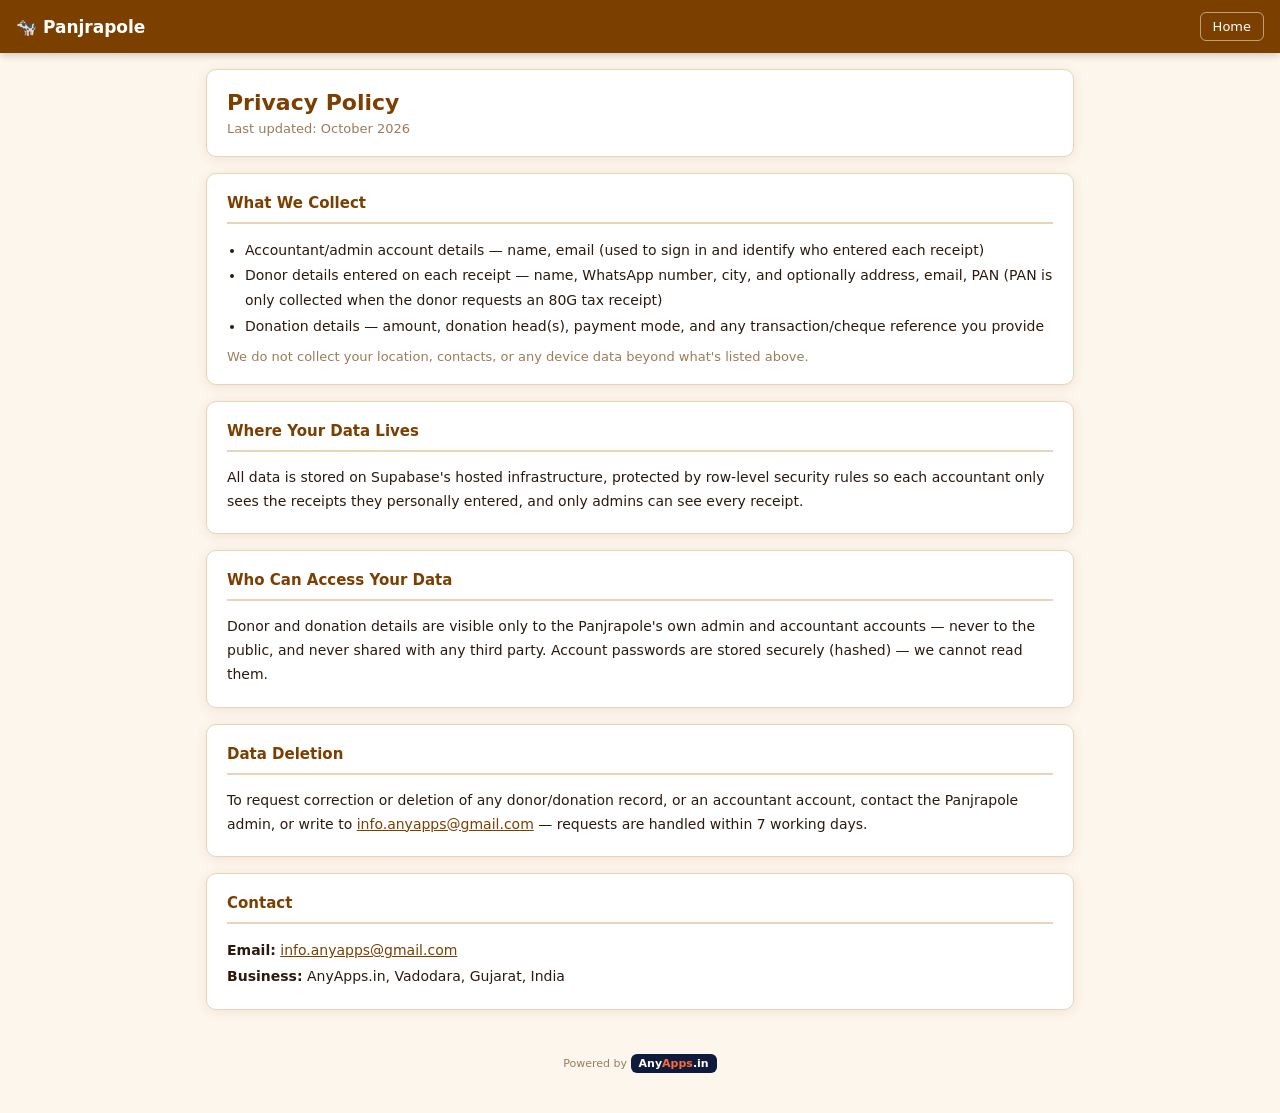
<file: privacy.html>
<!DOCTYPE html>
<html lang="en">
<head>
    <meta http-equiv="Content-Security-Policy" content="default-src 'self' https: data: blob:; script-src 'self' 'unsafe-inline' 'unsafe-eval' https:; style-src 'self' 'unsafe-inline' https:; img-src 'self' data: https: blob:; font-src 'self' data: https:; connect-src 'self' https: wss:; frame-ancestors 'none'; base-uri 'self'; object-src 'none';">
    <meta http-equiv="Referrer-Policy" content="strict-origin-when-cross-origin">
<meta charset="UTF-8">
<meta name="viewport" content="width=device-width, initial-scale=1.0">
<title>Privacy Policy — Panjrapole Donation Entry</title>
<link rel="manifest" href="manifest.json">
<meta name="theme-color" content="#7B3F00">
<link rel="stylesheet" href="css/style.css">
</head>
<body>
<div class="topbar">
  <span class="app-title">🐄 Panjrapole</span>
  <a href="index.html" style="color:#fff;text-decoration:none;font-size:13px;border:1px solid rgba(255,255,255,0.5);padding:6px 12px;border-radius:6px;">Home</a>
</div>
<div class="page-content">
  <div class="card">
    <h1 style="color:var(--primary);font-size:22px;margin-bottom:6px;">Privacy Policy</h1>
    <p style="color:var(--text-muted);font-size:13px;">Last updated: October 2026</p>
  </div>

  <div class="card">
    <div class="card-title">What We Collect</div>
    <ul style="padding-left:18px;line-height:1.8;font-size:14px;">
      <li>Accountant/admin account details — name, email (used to sign in and identify who entered each receipt)</li>
      <li>Donor details entered on each receipt — name, WhatsApp number, city, and optionally address, email, PAN (PAN is only collected when the donor requests an 80G tax receipt)</li>
      <li>Donation details — amount, donation head(s), payment mode, and any transaction/cheque reference you provide</li>
    </ul>
    <p style="color:var(--text-muted);font-size:13px;margin-top:10px;">We do not collect your location, contacts, or any device data beyond what's listed above.</p>
  </div>

  <div class="card">
    <div class="card-title">Where Your Data Lives</div>
    <p style="font-size:14px;line-height:1.7;">All data is stored on Supabase's hosted infrastructure, protected by row-level security rules so each accountant only sees the receipts they personally entered, and only admins can see every receipt.</p>
  </div>

  <div class="card">
    <div class="card-title">Who Can Access Your Data</div>
    <p style="font-size:14px;line-height:1.7;">Donor and donation details are visible only to the Panjrapole's own admin and accountant accounts — never to the public, and never shared with any third party. Account passwords are stored securely (hashed) — we cannot read them.</p>
  </div>

  <div class="card">
    <div class="card-title">Data Deletion</div>
    <p style="font-size:14px;line-height:1.7;">To request correction or deletion of any donor/donation record, or an accountant account, contact the Panjrapole admin, or write to <a href="mailto:info.anyapps@gmail.com" style="color:var(--primary);">info.anyapps@gmail.com</a> — requests are handled within 7 working days.</p>
  </div>

  <div class="card">
    <div class="card-title">Contact</div>
    <p style="font-size:14px;line-height:1.8;">
      <strong>Email:</strong> <a href="mailto:info.anyapps@gmail.com" style="color:var(--primary);">info.anyapps@gmail.com</a><br>
      <strong>Business:</strong> AnyApps.in, Vadodara, Gujarat, India
    </p>
  </div>

  <div class="app-footer">
    <p class="powered-by">Powered by <a href="https://anyapps.in" target="_blank" rel="noopener" class="anyapps-badge">Any<span class="accent">Apps</span>.in</a></p>
  </div>
</div>
</body>
</html>
</file>
<file: css/style.css>
/* ==========================================
   PANJRAPOLE DONATION ENTRY - Stylesheet
   Theme: warm maroon/saffron, matching the paper receipt book
   ========================================== */

:root {
  --primary: #7B3F00;
  --primary-light: #A0522D;
  --accent: #D4A017;
  --accent-light: #F0C040;
  --bg: #FDF6EC;
  --bg-card: #FFFFFF;
  --bg-nav: #7B3F00;
  --text: #2C1A0E;
  --text-light: #6B4C2A;
  --text-muted: #9C7B5A;
  --border: #E8D5B7;
  --success: #2E7D32;
  --danger: #C62828;
  --warning: #F57F17;
  --shadow: 0 2px 12px rgba(123,63,0,0.10);
  --radius: 10px;
}

* { box-sizing: border-box; margin: 0; padding: 0; }

body {
  font-family: 'Segoe UI', system-ui, sans-serif;
  background: var(--bg);
  color: var(--text);
  min-height: 100vh;
}

/* ========== SCREENS ========== */
.screen { display: none; }
.screen.active { display: block; }

/* ========== LOGIN ========== */
#login-screen {
  min-height: 100vh;
  display: flex;
  flex-direction: column;
  align-items: center;
  justify-content: center;
  background: linear-gradient(135deg, #7B3F00 0%, #A0522D 50%, #D4A017 100%);
  padding: 16px;
}

/* On the login screen's dark gradient, the footer needs light text instead
   of its normal muted-brown-on-white colors to actually be readable. */
#login-screen .app-footer .footer-links,
#login-screen .app-footer .support-line,
#login-screen .app-footer .powered-by {
  color: rgba(255, 255, 255, 0.85);
}
#login-screen .app-footer .footer-links a,
#login-screen .app-footer .support-line a {
  color: #fff;
}

.login-box {
  background: white;
  border-radius: 16px;
  padding: 40px 32px;
  width: 100%;
  max-width: 380px;
  box-shadow: 0 8px 32px rgba(0,0,0,0.2);
}

.logo-area { text-align: center; margin-bottom: 28px; }
.logo-icon { font-size: 48px; margin-bottom: 8px; }
.logo-area h1 { color: var(--primary); font-size: 22px; font-weight: 700; }
.logo-area .subtitle { color: var(--text-muted); font-size: 13px; margin-top: 4px; }

/* ========== TOPBAR + NAV TABS ========== */
.app-header-sticky { position: sticky; top: 0; z-index: 100; }

.topbar {
  background: var(--primary);
  color: white;
  display: flex;
  align-items: center;
  justify-content: space-between;
  padding: 12px 16px;
  box-shadow: 0 2px 8px rgba(0,0,0,0.2);
}

.app-title { font-size: 17px; font-weight: 700; }
.topbar-right { display: flex; align-items: center; gap: 10px; }

.role-badge {
  font-size: 11px;
  padding: 3px 10px;
  border-radius: 20px;
  background: var(--accent);
  color: var(--primary);
  font-weight: 700;
  text-transform: uppercase;
}

.btn-logout {
  background: rgba(255,255,255,0.15);
  border: 1px solid rgba(255,255,255,0.3);
  color: white;
  padding: 6px 14px;
  border-radius: 6px;
  cursor: pointer;
  font-size: 13px;
}
.btn-logout:hover { background: rgba(255,255,255,0.25); }

/* ========== NAV TABS ========== */
.nav-tabs {
  display: flex;
  background: var(--primary);
  border-top: 1px solid rgba(255,255,255,0.1);
  overflow-x: auto;
  scrollbar-width: none;
}
.nav-tabs::-webkit-scrollbar { display: none; }

.nav-tab {
  flex: 0 0 auto;
  padding: 10px 18px;
  color: rgba(255,255,255,0.7);
  cursor: pointer;
  font-size: 13px;
  font-weight: 500;
  border-bottom: 3px solid transparent;
  white-space: nowrap;
  transition: all 0.2s;
}
.nav-tab:hover { color: white; }
.nav-tab.active { color: var(--accent-light); border-bottom-color: var(--accent-light); }

/* ========== PAGE CONTENT ========== */
.page-content { padding: 16px; max-width: 900px; margin: 0 auto; }

/* ========== CARDS ========== */
.card {
  background: var(--bg-card);
  border-radius: var(--radius);
  padding: 20px;
  margin-bottom: 16px;
  box-shadow: var(--shadow);
  border: 1px solid var(--border);
}

.card-title {
  font-size: 15px;
  font-weight: 700;
  color: var(--primary);
  margin-bottom: 14px;
  padding-bottom: 10px;
  border-bottom: 2px solid var(--border);
}

/* ========== FORMS ========== */
.form-group { margin-bottom: 14px; }
.form-group label {
  display: block;
  font-size: 12px;
  font-weight: 600;
  color: var(--text-light);
  margin-bottom: 5px;
  text-transform: uppercase;
  letter-spacing: 0.5px;
}

.form-group input,
.form-group select,
.form-group textarea {
  width: 100%;
  padding: 10px 12px;
  border: 1.5px solid var(--border);
  border-radius: 8px;
  font-size: 14px;
  color: var(--text);
  background: white;
  transition: border-color 0.2s;
}

.form-group input:focus,
.form-group select:focus,
.form-group textarea:focus {
  outline: none;
  border-color: var(--primary-light);
}

.form-hint { font-size: 11px; color: var(--text-muted); margin-top: 4px; }

/* ========== BUTTONS ========== */
.btn-primary {
  background: var(--primary);
  color: white;
  border: none;
  padding: 11px 20px;
  border-radius: 8px;
  font-size: 14px;
  font-weight: 600;
  cursor: pointer;
  width: 100%;
  transition: background 0.2s;
}
.btn-primary:hover { background: var(--primary-light); }
.btn-primary:disabled { opacity: 0.6; cursor: not-allowed; }

.btn-secondary {
  background: var(--bg);
  color: var(--primary);
  border: 1.5px solid var(--primary);
  padding: 9px 18px;
  border-radius: 8px;
  font-size: 13px;
  font-weight: 600;
  cursor: pointer;
  transition: all 0.2s;
}
.btn-secondary:hover { background: var(--primary); color: white; }

.btn-accent {
  background: var(--accent);
  color: var(--primary);
  border: none;
  padding: 9px 18px;
  border-radius: 8px;
  font-size: 13px;
  font-weight: 700;
  cursor: pointer;
  transition: background 0.2s;
}
.btn-accent:hover { background: var(--accent-light); }

.btn-danger { background: var(--danger); color: white; border: none; padding: 7px 14px; border-radius: 6px; font-size: 12px; cursor: pointer; }

.btn-sm { padding: 6px 12px; font-size: 12px; border-radius: 6px; cursor: pointer; border: none; font-weight: 600; }

.btn-row { display: flex; gap: 10px; margin-top: 10px; flex-wrap: wrap; }

/* ========== TABLE ========== */
.data-table { width: 100%; border-collapse: collapse; font-size: 13px; }
.data-table th { background: var(--primary); color: white; padding: 10px 12px; text-align: left; font-size: 12px; text-transform: uppercase; }
.data-table td { padding: 10px 12px; border-bottom: 1px solid var(--border); vertical-align: middle; }
.data-table tr:hover td { background: #FFF8F0; }
.data-table tr:last-child td { border-bottom: none; }

/* ========== BADGES ========== */
.badge { display: inline-block; padding: 3px 10px; border-radius: 20px; font-size: 11px; font-weight: 700; }
.badge-live { background: #E8F5E9; color: var(--success); }
.badge-draft { background: #FFF8E1; color: var(--warning); }
.badge-cash { background: #E3F2FD; color: #1565C0; }
.badge-online { background: #F3E5F5; color: #7B1FA2; }
.badge-cheque { background: #FFF3E0; color: #E65100; }
.badge-locked { background: #FFEBEE; color: var(--danger); }
.badge-open { background: #E8F5E9; color: var(--success); }

/* ========== LIVE TOTALS ========== */
.total-grid { display: grid; grid-template-columns: repeat(auto-fill, minmax(160px, 1fr)); gap: 12px; margin-bottom: 16px; }
.total-card { background: white; border: 1.5px solid var(--border); border-radius: 10px; padding: 14px; text-align: center; }
.total-card .head-name { font-size: 12px; color: var(--text-muted); margin-bottom: 6px; font-weight: 600; }
.total-card .total-amount { font-size: 22px; font-weight: 800; color: var(--primary); }
.total-card .entry-count { font-size: 11px; color: var(--text-muted); margin-top: 2px; }

/* ========== SECTION HEADERS ========== */
.section-header { display: flex; align-items: center; justify-content: space-between; margin-bottom: 14px; flex-wrap: wrap; gap: 8px; }
.section-header h3 { font-size: 16px; font-weight: 700; color: var(--primary); }

/* ========== LIST ITEMS ========== */
.list-item { display: flex; align-items: center; justify-content: space-between; padding: 10px 0; border-bottom: 1px solid var(--border); flex-wrap: wrap; gap: 6px; }
.list-item:last-child { border-bottom: none; }
.list-item-name { font-size: 14px; font-weight: 500; }
.list-item-sub { font-size: 12px; color: var(--text-muted); }
.list-item-actions { display: flex; gap: 6px; flex-wrap: wrap; }

/* ========== TOAST ========== */
.toast {
  position: fixed; bottom: 24px; left: 50%;
  transform: translateX(-50%) translateY(100px);
  background: var(--primary); color: white;
  padding: 12px 24px; border-radius: 25px; font-size: 14px; font-weight: 500;
  z-index: 9999; transition: transform 0.3s ease; box-shadow: 0 4px 16px rgba(0,0,0,0.25);
  max-width: 90vw;
}
.toast.show { transform: translateX(-50%) translateY(0); }
.toast.success { background: var(--success); }
.toast.error { background: var(--danger); }

/* ========== MODAL ========== */
.modal-overlay { position: fixed; inset: 0; background: rgba(0,0,0,0.5); z-index: 500; display: flex; align-items: center; justify-content: center; padding: 16px; }
.modal-box { background: white; border-radius: 14px; padding: 24px; width: 100%; max-width: 480px; max-height: 90vh; overflow-y: auto; }
.modal-title { font-size: 17px; font-weight: 700; color: var(--primary); margin-bottom: 16px; }
.modal-actions { display: flex; gap: 10px; margin-top: 16px; }

/* ========== ERROR ========== */
.error-msg { color: var(--danger); font-size: 13px; margin-top: 8px; text-align: center; }

/* ========== EMPTY STATE ========== */
.empty-state { text-align: center; padding: 32px 16px; color: var(--text-muted); }
.empty-state .empty-icon { font-size: 40px; margin-bottom: 10px; }
.empty-state p { font-size: 14px; }

/* ========== LIVE INDICATOR ========== */
.live-dot { display: inline-block; width: 8px; height: 8px; background: #4CAF50; border-radius: 50%; margin-right: 5px; animation: pulse 1.5s infinite; }
@keyframes pulse { 0% { opacity: 1; } 50% { opacity: 0.3; } 100% { opacity: 1; } }

/* ========== AMOUNT INPUT ========== */
.amount-input-wrap { position: relative; }
.amount-input-wrap::before { content: '₹'; position: absolute; left: 12px; top: 50%; transform: translateY(-50%); font-weight: 700; color: var(--primary); font-size: 15px; }
.amount-input-wrap input { padding-left: 28px !important; font-size: 18px !important; font-weight: 700 !important; }

/* ========== FOOTER (privacy / support / powered-by, on every page) ========== */
.app-footer {
  text-align: center;
  padding: 18px 16px 24px;
  max-width: 900px;
  margin: 0 auto;
}
.app-footer .footer-links {
  font-size: 12px;
  color: var(--text-muted);
}
.app-footer .footer-links a {
  color: var(--primary);
  text-decoration: none;
  font-weight: 600;
}
.app-footer .support-line {
  font-size: 12px;
  color: var(--text-muted);
  margin-top: 6px;
}
.app-footer .support-line a { color: var(--primary); text-decoration: none; }
.app-footer .powered-by {
  font-size: 11px;
  color: var(--text-muted);
  margin-top: 10px;
}
.anyapps-badge {
  display: inline-flex;
  align-items: center;
  background: #0F1B3D;
  color: #ffffff;
  font-weight: 800;
  padding: 3px 8px;
  border-radius: 6px;
  font-size: 11px;
  text-decoration: none;
  vertical-align: middle;
}
.anyapps-badge .accent { color: #FF6B35; }

/* ========== CART (donation heads picked for this receipt) ========== */
.cart-row { display: flex; align-items: center; gap: 10px; padding: 8px 0; border-bottom: 1px solid var(--border); }
.cart-row:last-child { border-bottom: none; }
.cart-row .cart-head-name { flex: 1; font-size: 14px; }
.cart-row .cart-amount { width: 120px; }

/* ========== RESPONSIVE ========== */
@media (max-width: 600px) {
  .page-content { padding: 12px; }
  .total-grid { grid-template-columns: repeat(2, 1fr); }
  .data-table { font-size: 12px; }
  .data-table th, .data-table td { padding: 8px; }

  /* Wrap nav tabs onto as many lines as needed instead of scrolling
     sideways - with 7 admin tabs, single-line + horizontal scroll meant
     Reports/Settings etc. were hidden off-screen until you scrolled. */
  .nav-tabs { flex-wrap: wrap; overflow-x: visible; justify-content: center; }
  .nav-tab { padding: 8px 12px; font-size: 12px; }
}

/* ========== PRINT STYLES (for the app shell itself, not the receipt popup) ========== */
@media print {
  .topbar, .nav-tabs, .btn-primary, .btn-secondary,
  .btn-accent, .btn-danger, .btn-sm, .toast, .modal-overlay { display: none !important; }
  body { background: white; }
  .page-content { padding: 0; max-width: 100%; }
  .card { box-shadow: none; border: 1px solid #ccc; page-break-inside: avoid; }
}
</file>
